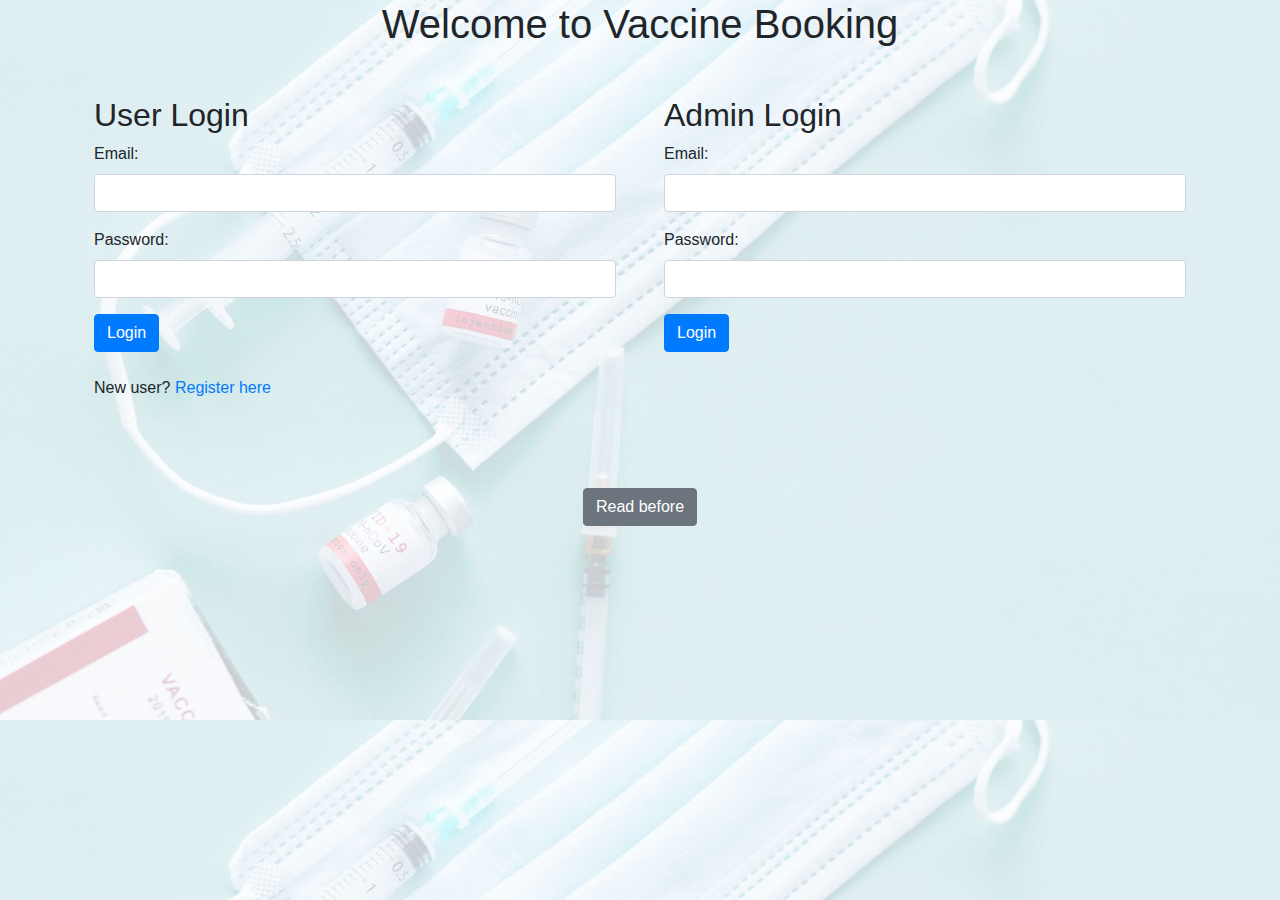
<file: templates/index.html>
<!DOCTYPE html>
<html>
<head>
    <title>Welcome to Vaccine Booking</title>
    <link href="https://stackpath.bootstrapcdn.com/bootstrap/4.5.2/css/bootstrap.min.css" rel="stylesheet">
    <style>
        body {
            background-image: url('../static/img/background-image.jpg');
            background-size: cover;
        }
    </style>
</head>
<body>
    <div class="container">
        <h1 class="text-center mb-4">Welcome to Vaccine Booking</h1>

        <div class="row">
            <div class="col-md-6 user-bg p-4 mb-4">
                <section id="user-login">
                    <h2>User Login</h2>
                    <form action="/user/login" method="POST">
                        <div class="form-group">
                            <label for="email">Email:</label>
                            <input type="email" name="email" class="form-control" required>
                        </div>

                        <div class="form-group">
                            <label for="password">Password:</label>
                            <input type="password" name="password" class="form-control" required>
                        </div>

                        <input type="submit" value="Login" class="btn btn-primary">
                    </form>

                    <p class="mt-4">New user? <a href="/user/signup">Register here</a></p>
                </section>
            </div>

            <div class="col-md-6 admin-bg p-4 mb-4">
                <section id="admin-login">
                    <h2>Admin Login</h2>
                    <form action="/admin/login" method="POST">
                        <div class="form-group">
                            <label for="email">Email:</label>
                            <input type="email" name="email" class="form-control" required>
                        </div>

                        <div class="form-group">
                            <label for="password">Password:</label>
                            <input type="password" name="password" class="form-control" required>
                        </div>

                        <input type="submit" value="Login" class="btn btn-primary">
                    </form>
                </section>
            </div>
        </div>

        <div class="flash-messages mt-4">
        </div>
        
        <div class="text-center mt-4">
            <a href="{{ url_for('disclaimer') }}" class="btn btn-secondary">Read before</a>
        </div>
    </div>

    <script src="https://stackpath.bootstrapcdn.com/bootstrap/4.5.2/js/bootstrap.min.js"></script>
    <script>
        function displayWelcomeMessage() {
                console.log("Welcome to the Vaccine Booking website! Read before exploring it.");
                        }

                        // Call the function when the page loads
                        window.onload = function() {
                            displayWelcomeMessage();
                        };
    </script>
</body>
</html>
</file>
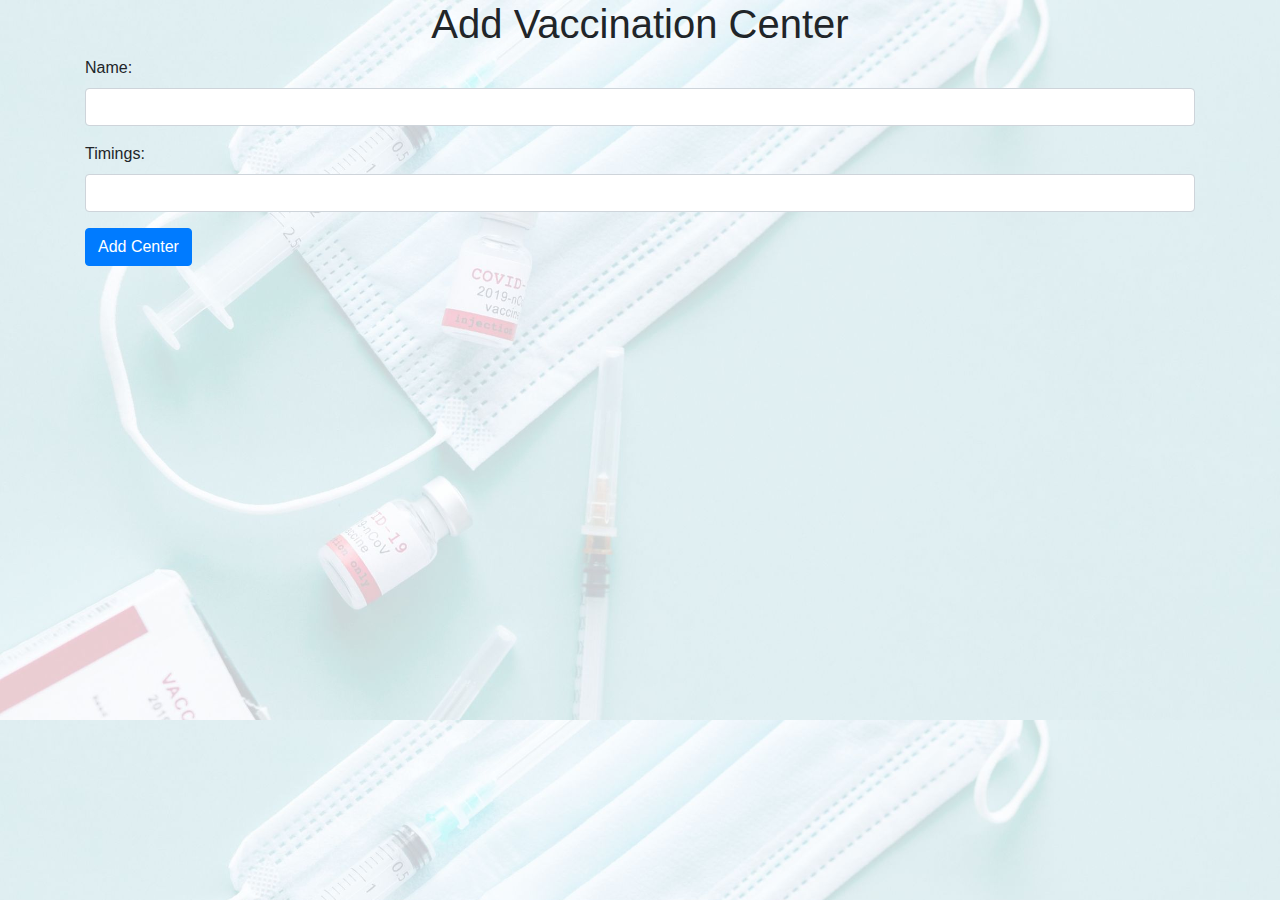
<file: templates/add_vaccination_center.html>
<!DOCTYPE html>
<html>
<head>
    <title>Add Vaccination Center</title>
    <link href="https://stackpath.bootstrapcdn.com/bootstrap/4.5.2/css/bootstrap.min.css" rel="stylesheet">
    <style>
        body {
            background-image: url('../static/img/background-image.jpg');
            background-size: cover;
        }
    </style>
</head>
<body>
    <div class="container">
        <h1 class="text-center">Add Vaccination Center</h1>

        <form action="/admin/add_center" method="POST">
            <div class="form-group">
                <label for="name">Name:</label>
                <input type="text" name="name" class="form-control" required>
            </div>

            <div class="form-group">
                <label for="timings">Timings:</label>
                <input type="text" name="timings" class="form-control" required>
            </div>

            <input type="submit" value="Add Center" class="btn btn-primary">
        </form>
    </div>
    <script src="https://stackpath.bootstrapcdn.com/bootstrap/4.5.2/js/bootstrap.min.js"></script>
</body>
</html>
</file>
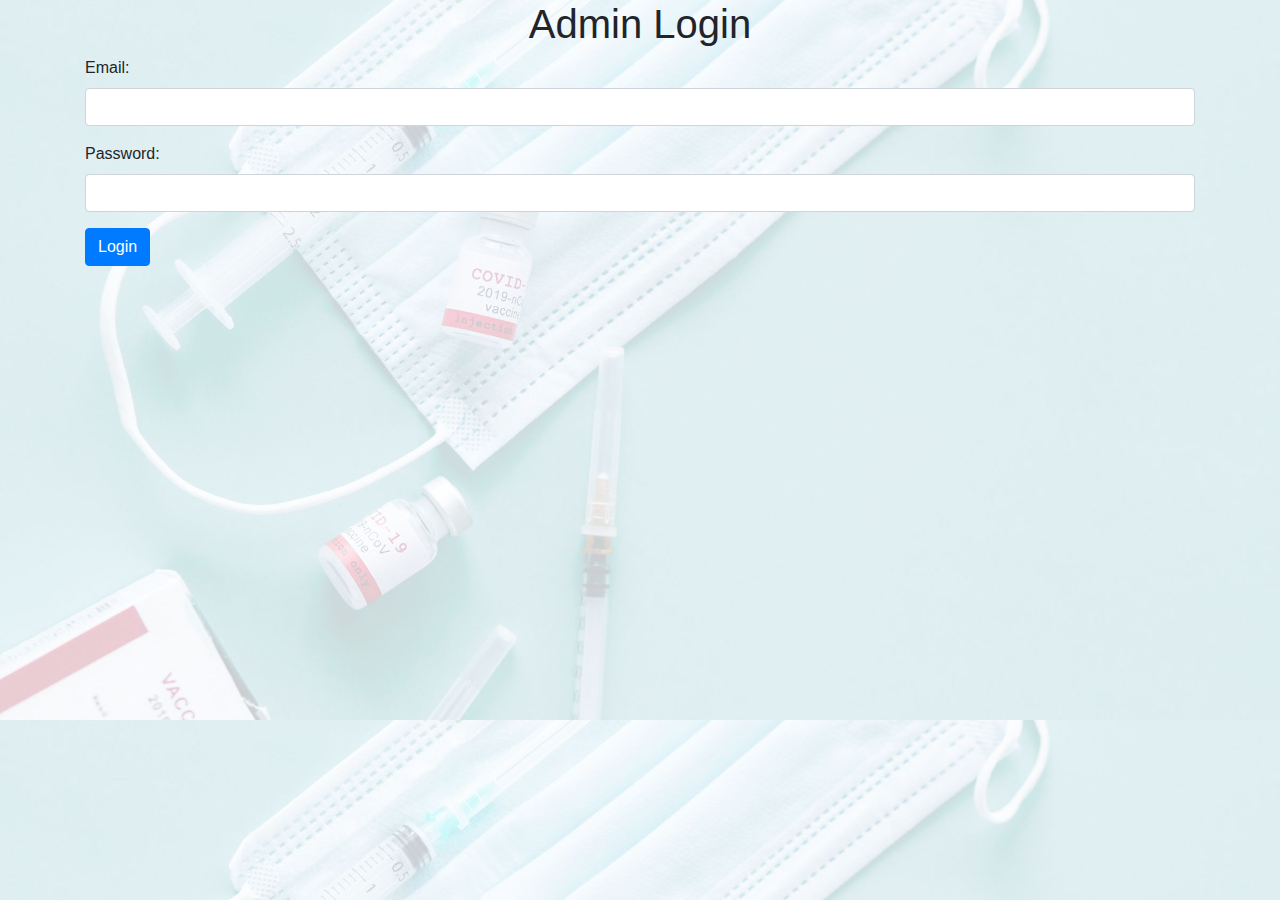
<file: templates/admin_login.html>
<!DOCTYPE html>
<html>
<head>
    <title>Admin Login</title>
    <link href="https://stackpath.bootstrapcdn.com/bootstrap/4.5.2/css/bootstrap.min.css" rel="stylesheet">
    <style>
        body {
            background-image: url('../static/img/background-image.jpg');
            background-size: cover;
        }
    </style>
</head>
<body>
    <div class="container">
        <h1 class="text-center">Admin Login</h1>

        <form action="/admin/login" method="POST">
            <div class="form-group">
                <label for="email">Email:</label>
                <input type="email" name="email" class="form-control" required>
            </div>

            <div class="form-group">
                <label for="password">Password:</label>
                <input type="password" name="password" class="form-control" required>
            </div>

            <input type="submit" value="Login" class="btn btn-primary">
        </form>
    </div>
    <script src="https://stackpath.bootstrapcdn.com/bootstrap/4.5.2/js/bootstrap.min.js"></script>
</body>
</html>
</file>
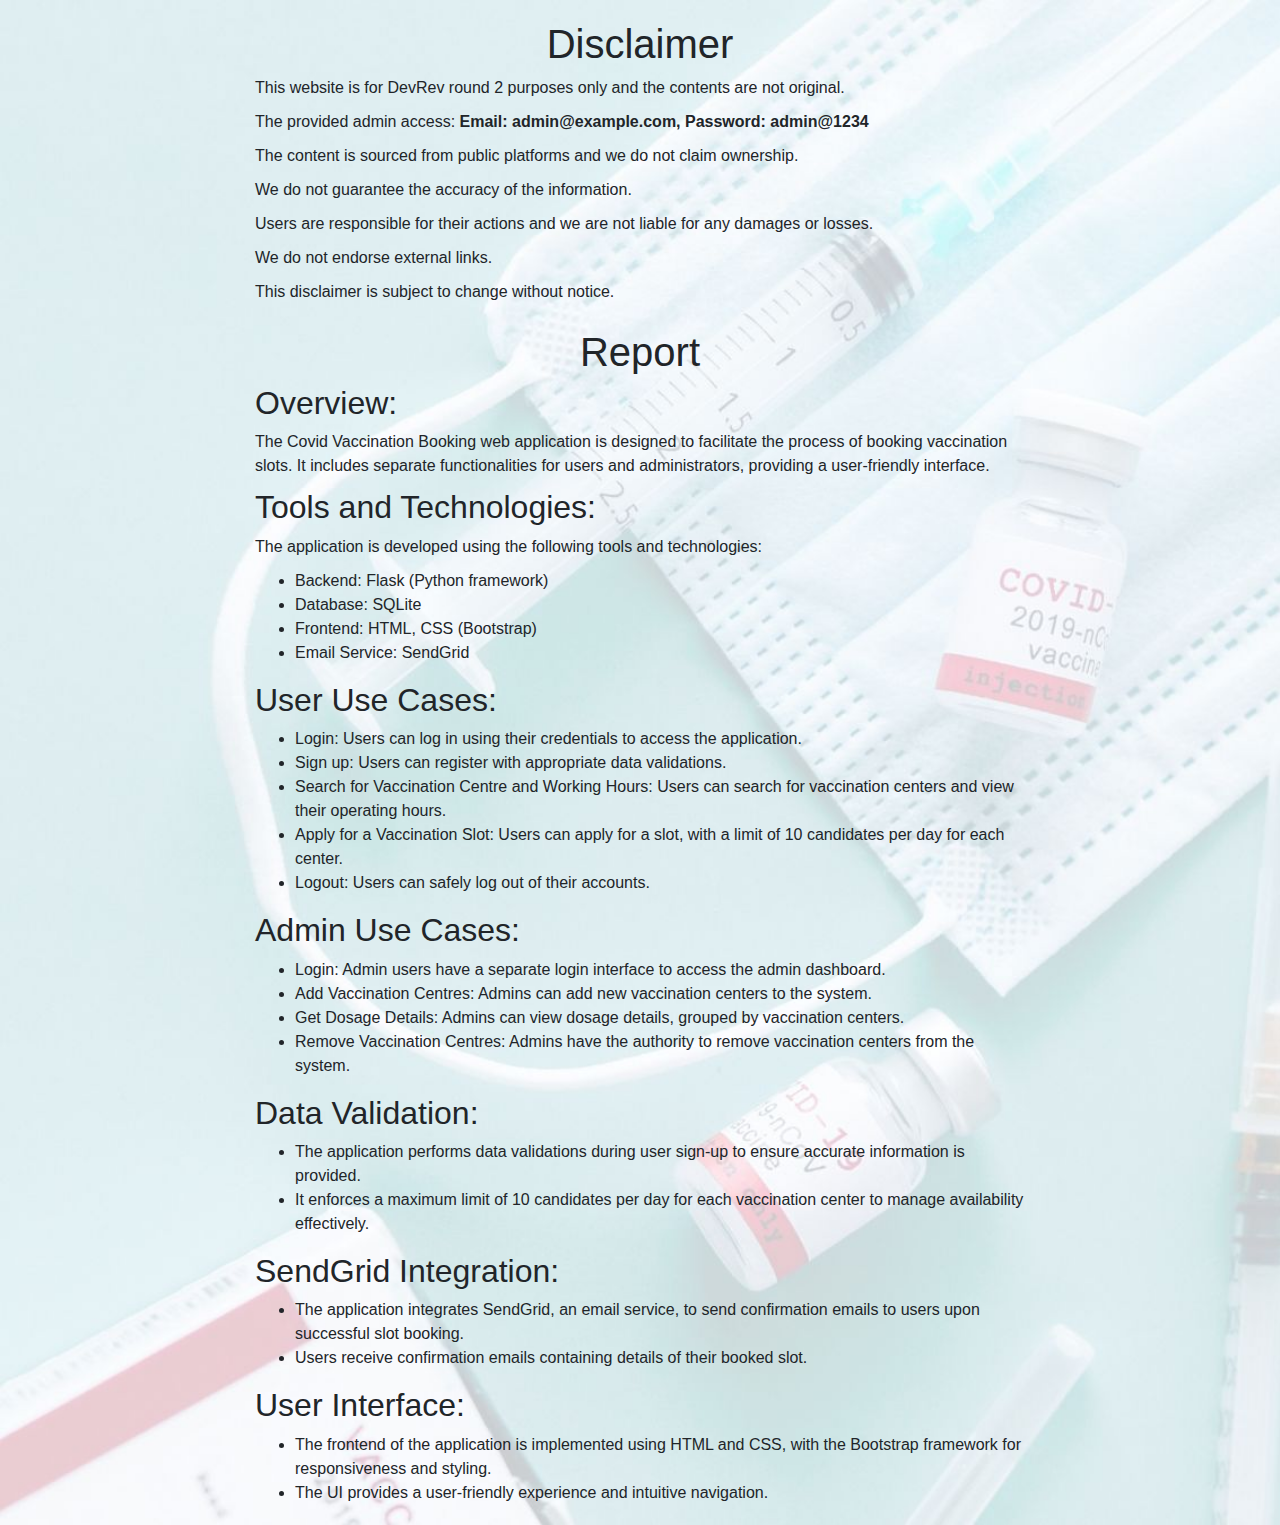
<file: templates/disclaimer.html>
<!DOCTYPE html>
<html>
<head>
    <title>Disclaimer and Report</title>
    <link href="https://stackpath.bootstrapcdn.com/bootstrap/4.5.2/css/bootstrap.min.css" rel="stylesheet">
    <style>
        body {
            margin: 20px;
            background-image: url('../static/img/background-image.jpg');
            background-size: cover;
        }
        h1 {
            text-align: center;
        }
        .container {
            max-width: 800px;
            margin: 0 auto;
        }
        p {
            margin-bottom: 10px;
        }
    </style>
</head>
<body>
    <div class="container">
        <h1>Disclaimer</h1>

        <p>This website is for DevRev round 2 purposes only and the contents are not original.</p>
        <p>The provided admin access: <strong>Email: admin@example.com, Password: admin@1234</strong></p>
        <p>The content is sourced from public platforms and we do not claim ownership.</p>
        <p>We do not guarantee the accuracy of the information.</p>
        <p>Users are responsible for their actions and we are not liable for any damages or losses.</p>
        <p>We do not endorse external links.</p>
        <p>This disclaimer is subject to change without notice.</p>
        
        <h1 class="text-center mt-4">Report</h1>

        <h2>Overview:</h2>
        <p>The Covid Vaccination Booking web application is designed to facilitate the process of booking vaccination slots. It includes separate functionalities for users and administrators, providing a user-friendly interface.</p>

        <h2>Tools and Technologies:</h2>
        <p>The application is developed using the following tools and technologies:</p>
        <ul>
            <li>Backend: Flask (Python framework)</li>
            <li>Database: SQLite</li>
            <li>Frontend: HTML, CSS (Bootstrap)</li>
            <li>Email Service: SendGrid</li>
        </ul>

        <h2>User Use Cases:</h2>
        <ul>
            <li>Login: Users can log in using their credentials to access the application.</li>
            <li>Sign up: Users can register with appropriate data validations.</li>
            <li>Search for Vaccination Centre and Working Hours: Users can search for vaccination centers and view their operating hours.</li>
            <li>Apply for a Vaccination Slot: Users can apply for a slot, with a limit of 10 candidates per day for each center.</li>
            <li>Logout: Users can safely log out of their accounts.</li>
        </ul>

        <h2>Admin Use Cases:</h2>
        <ul>
            <li>Login: Admin users have a separate login interface to access the admin dashboard.</li>
            <li>Add Vaccination Centres: Admins can add new vaccination centers to the system.</li>
            <li>Get Dosage Details: Admins can view dosage details, grouped by vaccination centers.</li>
            <li>Remove Vaccination Centres: Admins have the authority to remove vaccination centers from the system.</li>
        </ul>

        <h2>Data Validation:</h2>
        <ul>
            <li>The application performs data validations during user sign-up to ensure accurate information is provided.</li>
            <li>It enforces a maximum limit of 10 candidates per day for each vaccination center to manage availability effectively.</li>
        </ul>

        <h2>SendGrid Integration:</h2>
        <ul>
            <li>The application integrates SendGrid, an email service, to send confirmation emails to users upon successful slot booking.</li>
            <li>Users receive confirmation emails containing details of their booked slot.</li>
        </ul>

        <h2>User Interface:</h2>
        <ul>
            <li>The frontend of the application is implemented using HTML and CSS, with the Bootstrap framework for responsiveness and styling.</li>
            <li>The UI provides a user-friendly experience and intuitive navigation.</li>
        </ul>
    </div>

    <script src="https://stackpath.bootstrapcdn.com/bootstrap/4.5.2/js/bootstrap.min.js"></script>
</body>
</html>
</file>
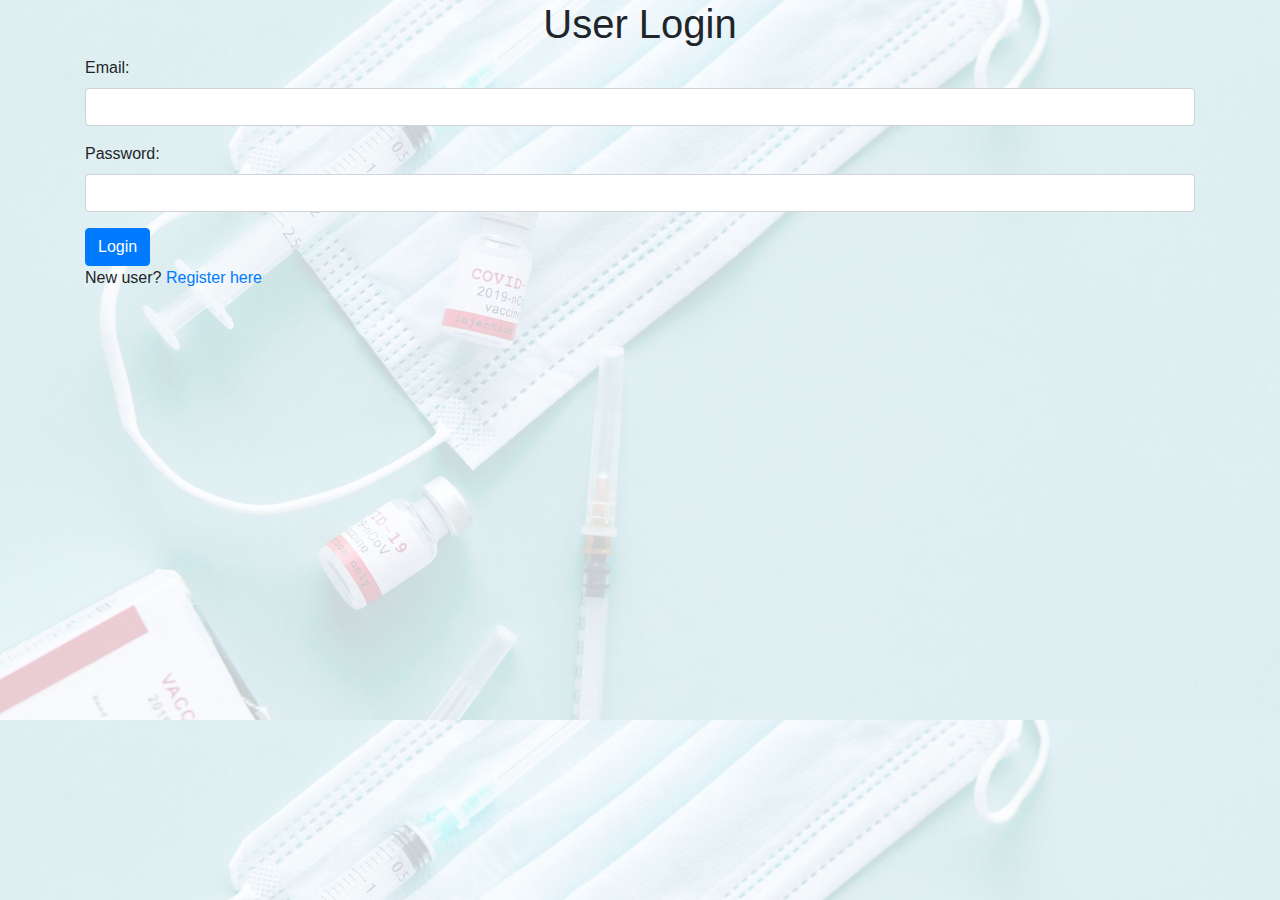
<file: templates/user_login.html>
<!DOCTYPE html>
<html>
<head>
    <title>User Login</title>
    <link href="https://stackpath.bootstrapcdn.com/bootstrap/4.5.2/css/bootstrap.min.css" rel="stylesheet">
    <style>
        body {
            background-image: url('../static/img/background-image.jpg');
            background-size: cover;
        }
    </style>
</head>
<body>
    <div class="container">
        <h1 class="text-center">User Login</h1>

        <form action="/user/login" method="POST">
            <div class="form-group">
                <label for="email">Email:</label>
                <input type="email" name="email" class="form-control" required>
            </div>

            <div class="form-group">
                <label for="password">Password:</label>
                <input type="password" name="password" class="form-control" required>
            </div>

            <input type="submit" value="Login" class="btn btn-primary">
        </form>

        <p>New user? <a href="/user/signup">Register here</a></p>
    </div>
    <script src="https://stackpath.bootstrapcdn.com/bootstrap/4.5.2/js/bootstrap.min.js"></script>
</body>
</html>
</file>
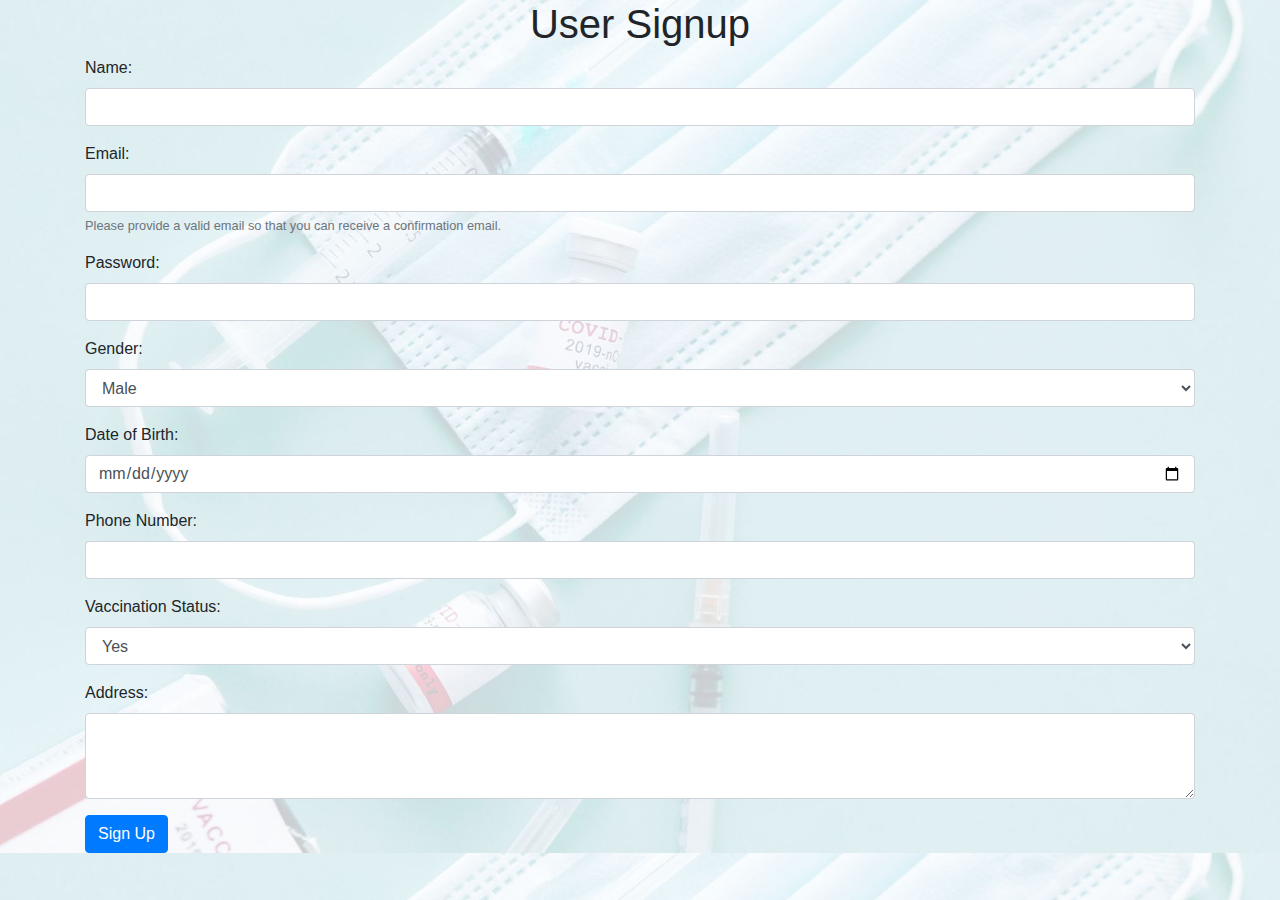
<file: templates/user_signup.html>
<!DOCTYPE html>
<html>
<head>
    <title>User Signup</title>
    <link href="https://stackpath.bootstrapcdn.com/bootstrap/4.5.2/css/bootstrap.min.css" rel="stylesheet">
    <style>
        body {
            background-image: url('../static/img/background-image.jpg');
            background-size: cover;
        }
    </style>
</head>
<body>
    <div class="container">
        <h1 class="text-center">User Signup</h1>

        <form action="/user/signup" method="POST">
            <div class="form-group">
                <label for="name">Name:</label>
                <input type="text" name="name" class="form-control" required>
            </div>

            <div class="form-group">
                <label for="email">Email:</label>
                <input type="email" name="email" class="form-control" required>
                <small class="form-text text-muted">Please provide a valid email so that you can receive a confirmation email.</small>
            </div>

            <div class="form-group">
                <label for="password">Password:</label>
                <input type="password" name="password" class="form-control" required>
            </div>

            <div class="form-group">
                <label for="gender">Gender:</label>
                <select name="gender" class="form-control" required>
                    <option value="Male">Male</option>
                    <option value="Female">Female</option>
                    <option value="Other">Other</option>
                </select>
            </div>

            <div class="form-group">
                <label for="date_of_birth">Date of Birth:</label>
                <input type="date" name="date_of_birth" class="form-control" required>
            </div>

            <div class="form-group">
                <label for="phone_number">Phone Number:</label>
                <input type="text" name="phone_number" class="form-control" required>
            </div>

            <div class="form-group">
                <label for="vaccination_status">Vaccination Status:</label>
                <select name="vaccination_status" class="form-control" required>
                    <option value="Yes">Yes</option>
                    <option value="No">No</option>
                </select>
            </div>

            <div class="form-group">
                <label for="address">Address:</label>
                <textarea name="address" rows="3" class="form-control"></textarea>
            </div>

            <input type="submit" value="Sign Up" class="btn btn-primary">
        </form>
    </div>
    <script src="https://stackpath.bootstrapcdn.com/bootstrap/4.5.2/js/bootstrap.min.js"></script>
</body>
</html>
</file>
